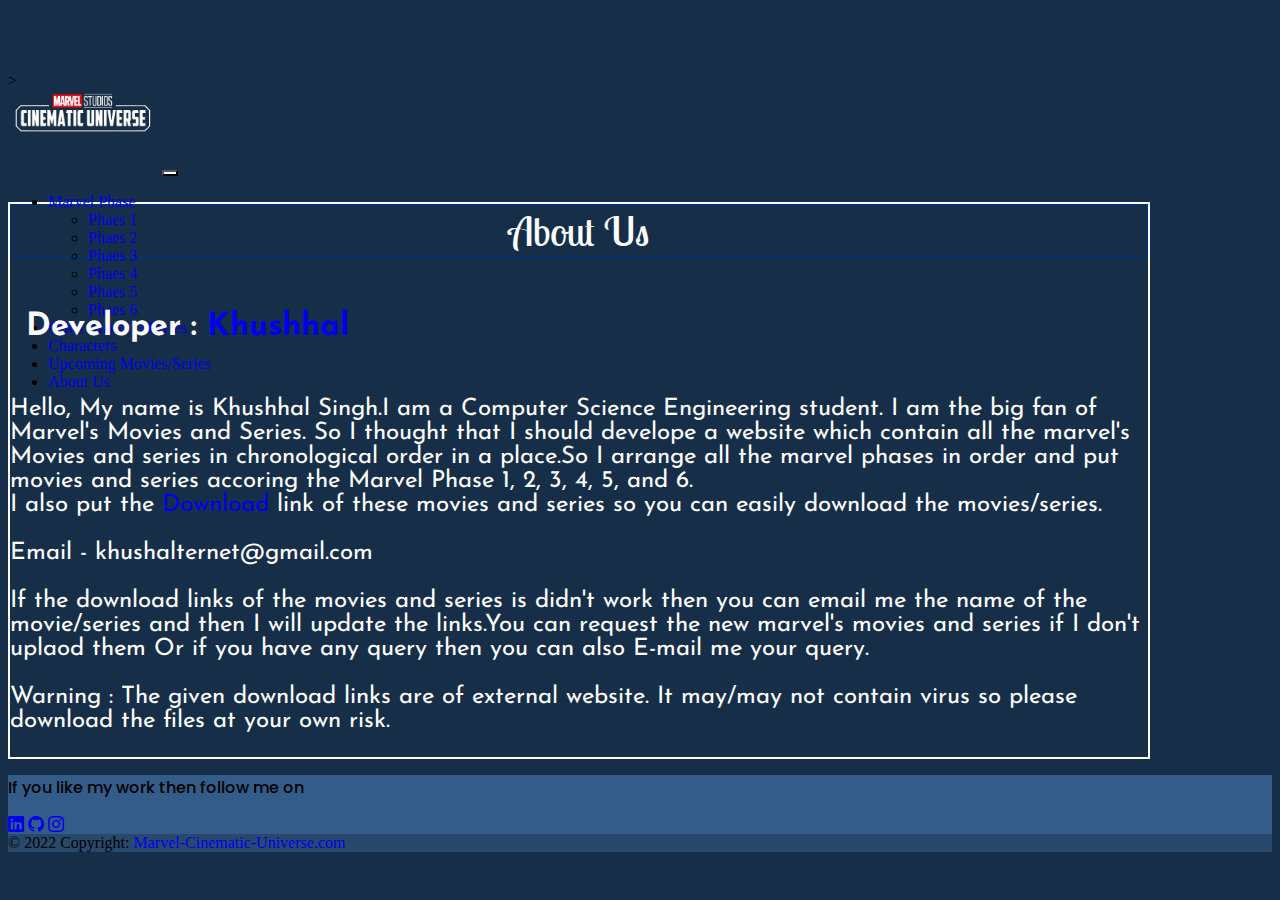
<file: About.html>
<!doctype html>
<html lang="en">

<head>
    <meta charset="utf-8">
    <meta name="viewport" content="width=device-width, initial-scale=1">
    <title>About Developer</title>
    <link rel="icon" type="image/x-icon" href="/images/favicon.ico">
    <link href="https://cdn.jsdelivr.net/npm/bootstrap@5.2.0/dist/css/bootstrap.min.css" rel="stylesheet"
        integrity="sha384-gH2yIJqKdNHPEq0n4Mqa/HGKIhSkIHeL5AyhkYV8i59U5AR6csBvApHHNl/vI1Bx" crossorigin="anonymous">
    <link rel="stylesheet" href="index.css">
    <link rel="stylesheet" href="https://cdn.jsdelivr.net/npm/bootstrap-icons@1.9.1/font/bootstrap-icons.css">

</head>

<body class="body">

    <nav class="navbar navbar-light navbar-expand-lg sticky-top ">
        <div class="container-fluid">
            <a class="navbar-brand" href="index.html">
                <img src="./images/mcu_logo.png" alt="Marvel_logo" width="150px">
            </a>
            <button class="navbar-toggler" type="button" data-bs-toggle="collapse"
                data-bs-target="#navbarSupportedContent" aria-controls="navbarSupportedContent" aria-expanded="false"
                aria-label="Toggle navigation">
                <span class="navbar-toggler-icon"></span>
            </button>
            <div class="collapse navbar-collapse" id="navbarSupportedContent">
                <ul class="navbar-nav mx-5 me-auto mb-2 mb-lg-0">
                    <li class="nav-item dropdown">
                        <a class="nav-link dropdown-toggle text-white me-3" href="index.html" role="button"
                            data-bs-toggle="dropdown" aria-expanded="false">
                            Marvel Phase
                        </a>
                        <ul class="dropdown-menu text-white hover">
                            <li><a class="dropdown-item" href="index.html">Phaes 1</a></li>
                            <li><a class="dropdown-item" href="index.html">Phaes 2</a></li>
                            <li><a class="dropdown-item" href="index.html">Phaes 3</a></li>
                            <li><a class="dropdown-item" href="index.html">Phaes 4</a></li>
                            <li><a class="dropdown-item" href="index.html">Phaes 5</a></li>
                            <li><a class="dropdown-item" href="index.html">Phaes 6</a></li>

                        </ul>
                    </li>
                    <li class="nav-item">
                        <a class="nav-link active text-white me-3 hover" aria-current="page"
                            href="OtherMovie.html">Other Marvel Movies</a>
                    </li>
                    <li class="nav-item">
                        <a class="nav-link active text-white me-3 hover" aria-current="page" href="Character.html">Characters</a>
                    </li>
                    <li class="nav-item">
                        <a class="nav-link active text-white hover" aria-current="page" href="Upcoming.html">Upcoming
                            Movies/Series</a>
                    </li>
                    <li class="nav-item">
                        <a class="nav-link active text-white hover" aria-current="page" href="#!">About Us</a>
                    </li>
                </ul>
                <!-- <form class="d-flex" role="search">
                    <input class="form-control me-2 hover" type="search" placeholder="Search Movies/Series"
                        aria-label="Search">
                    <button class="btn btn-outline-danger" type="submit">Search</button>
                </form> -->
            </div>
        </div>
    </nav>


    <!-- About Us -->
    >
    <div class="aboutCard card mb-5 mx-5" style="max-width: 90%;">
        <div class="card-header aboutHeader">About Us</div>
        <div class="aboutData card-body">
            <h5 class="card-title aboutTitle">Developer : <a href="https://github.com/khushhal7"
                    class="text-danger">Khushhal</a> </h5>
           <p class="card-text mx-3 my-3">Hello, My name is Khushhal Singh.I am a Computer Science Engineering student.
                I am the big fan of Marvel's Movies and Series.
                So I thought that I should develope a website which contain all the marvel's Movies and series in
                chronological order in a place.So I arrange all the marvel phases in order and put movies and series
                accoring the Marvel Phase 1, 2, 3, 4, 5, and 6. <br> I also put the <a href="index.html"> Download</a>
                link of these movies and series so you can easily download the movies/series.</p> 
           <p class="card-text mx-3 my-3">Email - khushalternet@gmail.com</p> 
          <p class="card-text mx-3 my-3">If the download links of the movies and series is didn't work then you can
                email me the name of the movie/series and then I will update the links.You can request the new marvel's movies and series if I don't uplaod them Or if you have any query then
                you can also E-mail me your query.</p> 

           <p class="card-text text-center my-3"><span class="badge text-bg-warning">Warning :</span> The given download links are of external website. It may/may not contain virus so please download the files at your own risk. </p>

        </div>
    </div>



    <!-- Footer -->
    <footer class="text-center text-white my-3" style="background-color: #335c88;">

        <div class="container pt-4">

            <section class="mb-4">
                <p class="follow">If you like my work then follow me on </p>
                <a class="btn btn-link btn-floating btn-lg text-white m-1"
                    href="https://www.linkedin.com/in/khushhal1/" role="button"
                    data-mdb-ripple-color="dark"><i class="bi bi-linkedin"></i></a>

                <a class="btn btn-link btn-floating btn-lg text-white m-1" href="https://github.com/khushhal7"
                    role="button" data-mdb-ripple-color="dark"><i class="bi bi-github"></i></a>
                <a class="btn btn-link btn-floating btn-lg text-white m-1"
                    href="#" role="button" data-mdb-ripple-color="dark"><i
                        class="bi bi-instagram"></i></a>
            </section>
        </div>



        <div class="text-center text-white p-3" style="background-color: rgba(0, 0, 0, 0.2);">
            © 2022 Copyright:
            <a class="text-white" href="https://github.com/khushhal7">Marvel-Cinematic-Universe.com</a>
        </div>

    </footer>

    <script src="https://cdn.jsdelivr.net/npm/bootstrap@5.2.0/dist/js/bootstrap.bundle.min.js"
        integrity="sha384-A3rJD856KowSb7dwlZdYEkO39Gagi7vIsF0jrRAoQmDKKtQBHUuLZ9AsSv4jD4Xa"
        crossorigin="anonymous"></script>

</body>

</html>
</file>
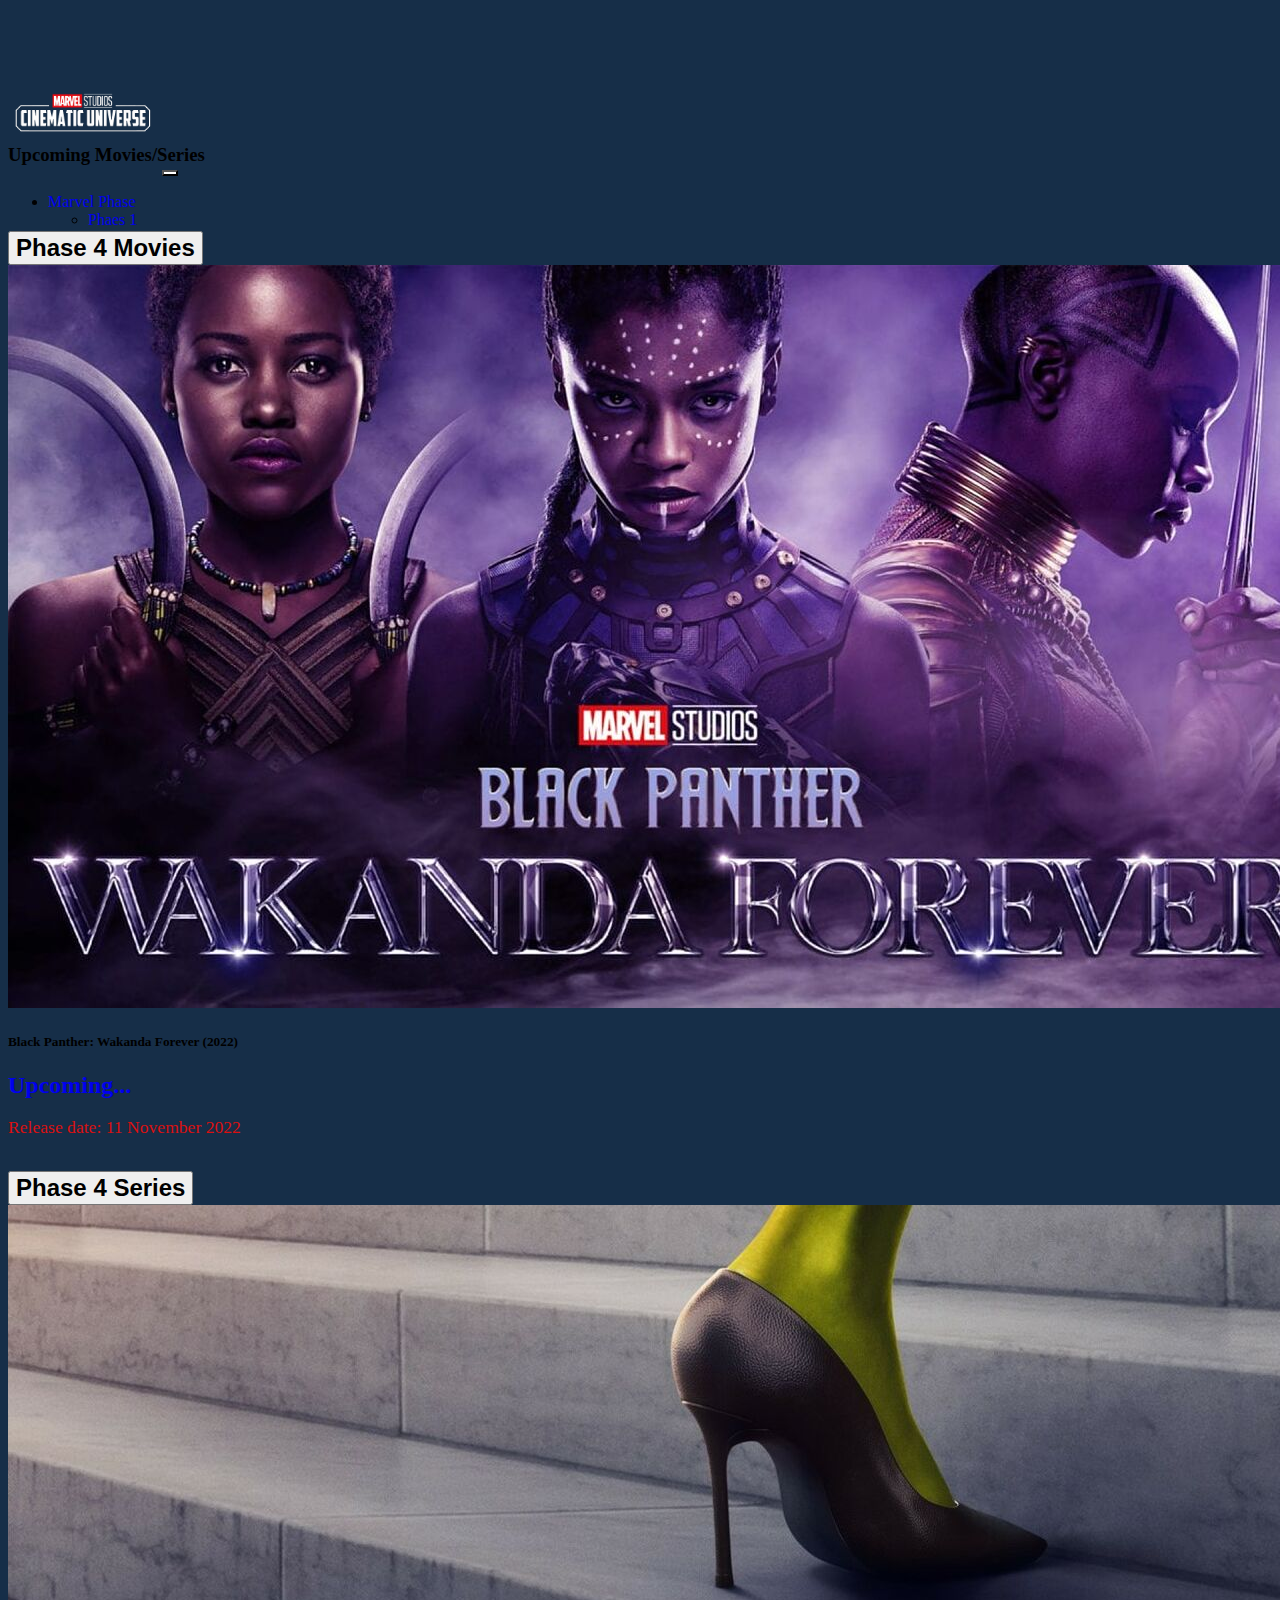
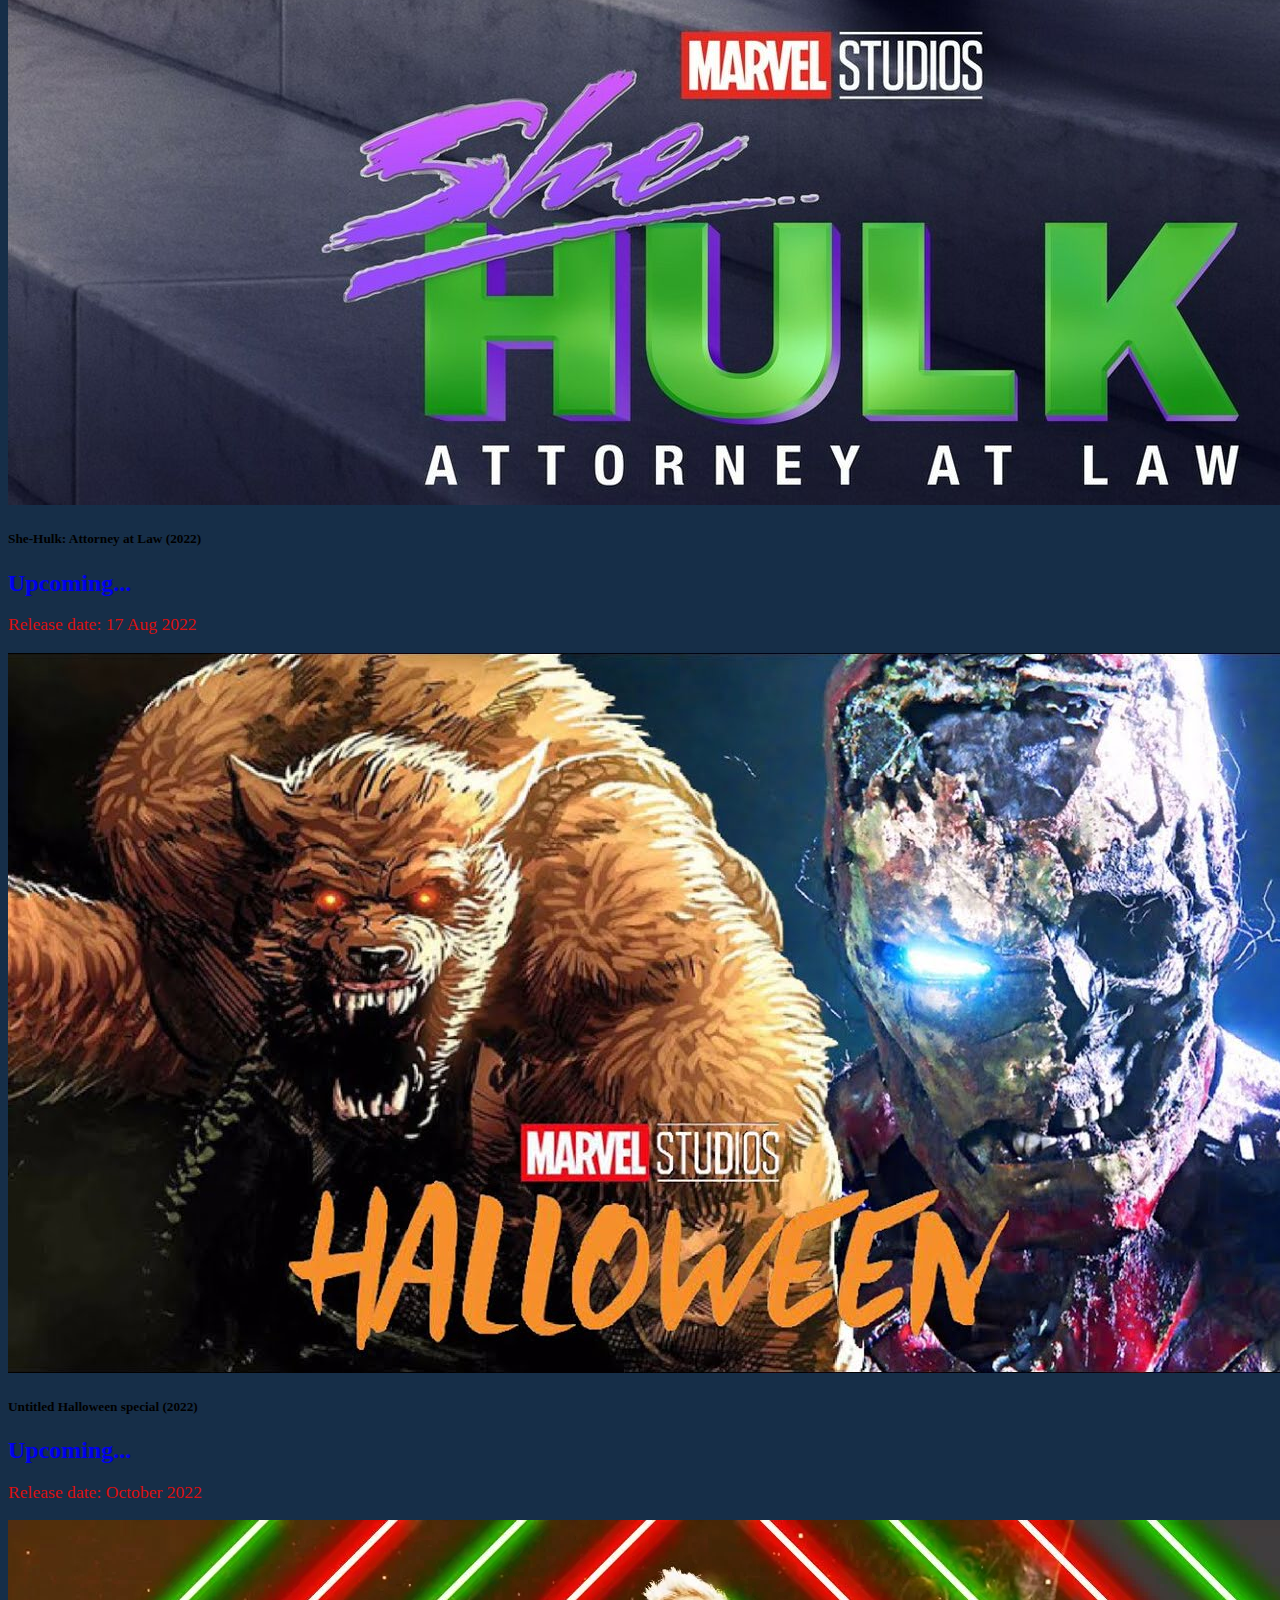
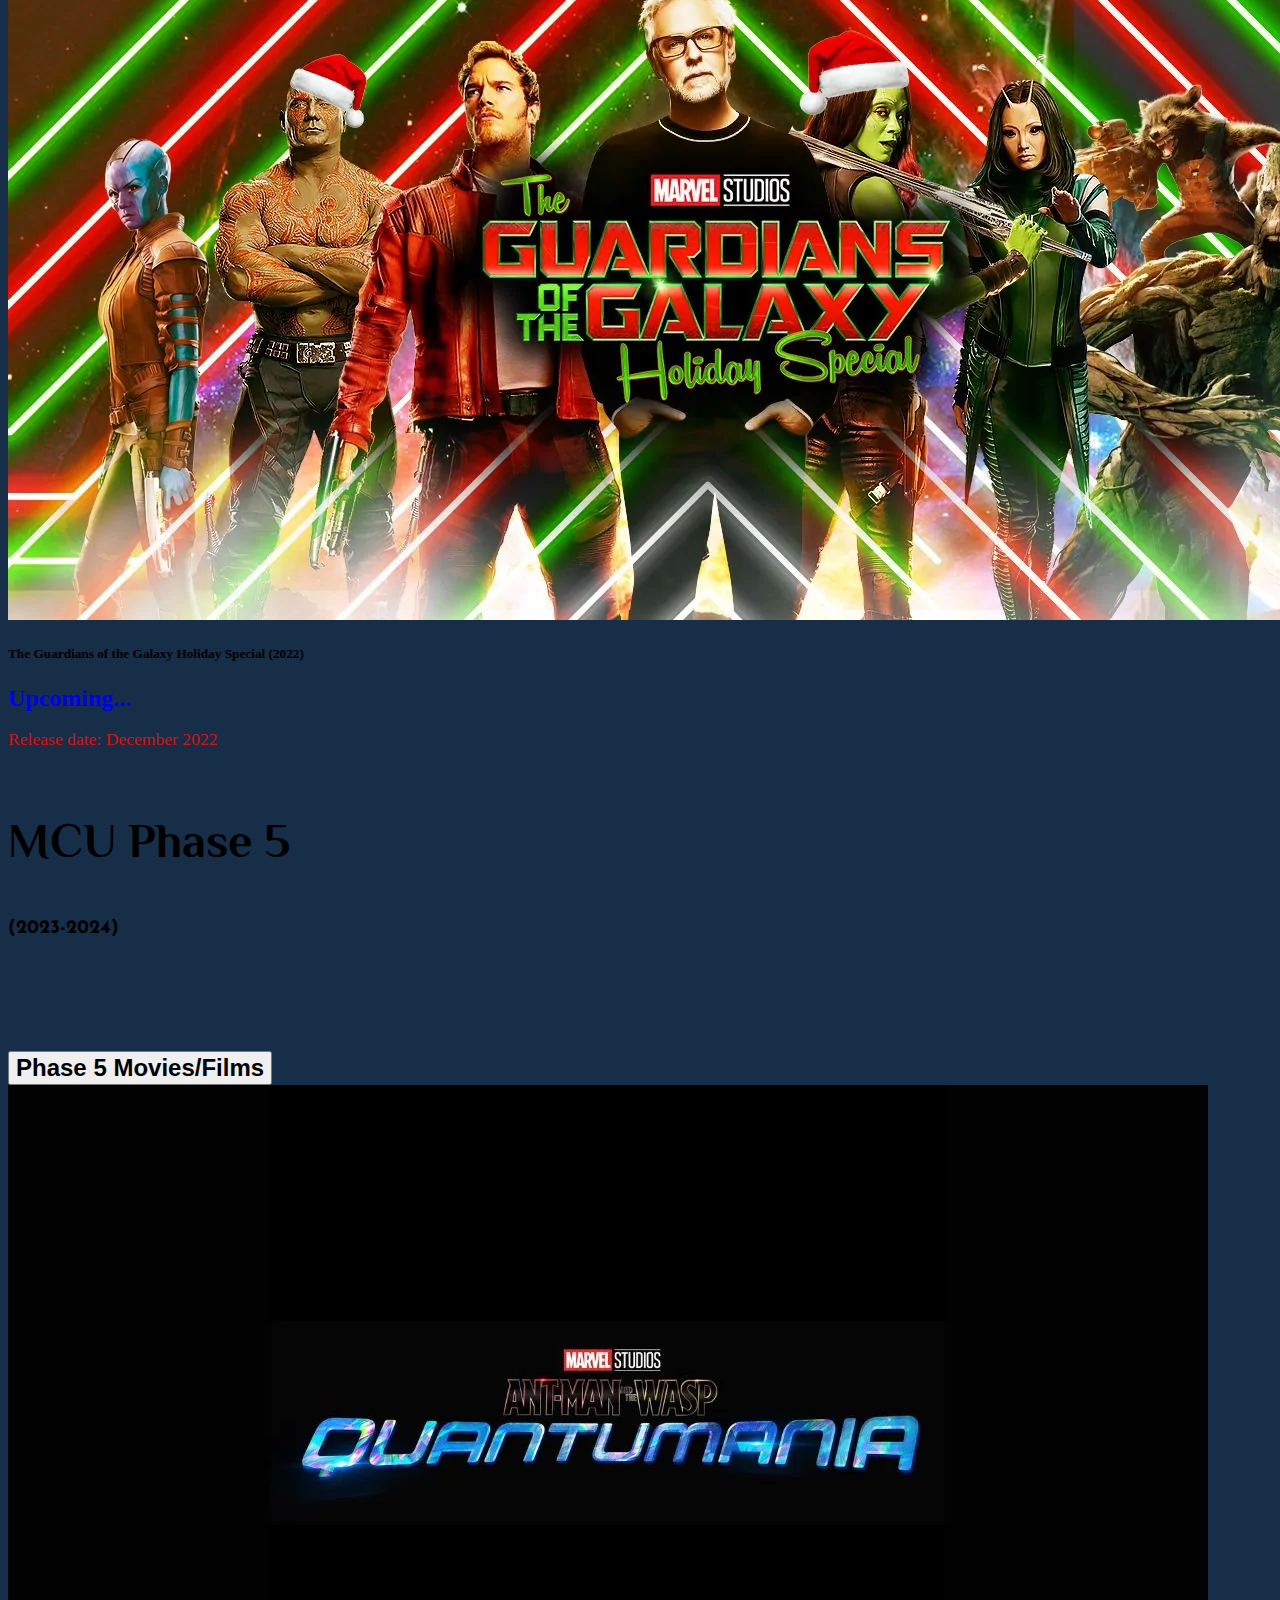
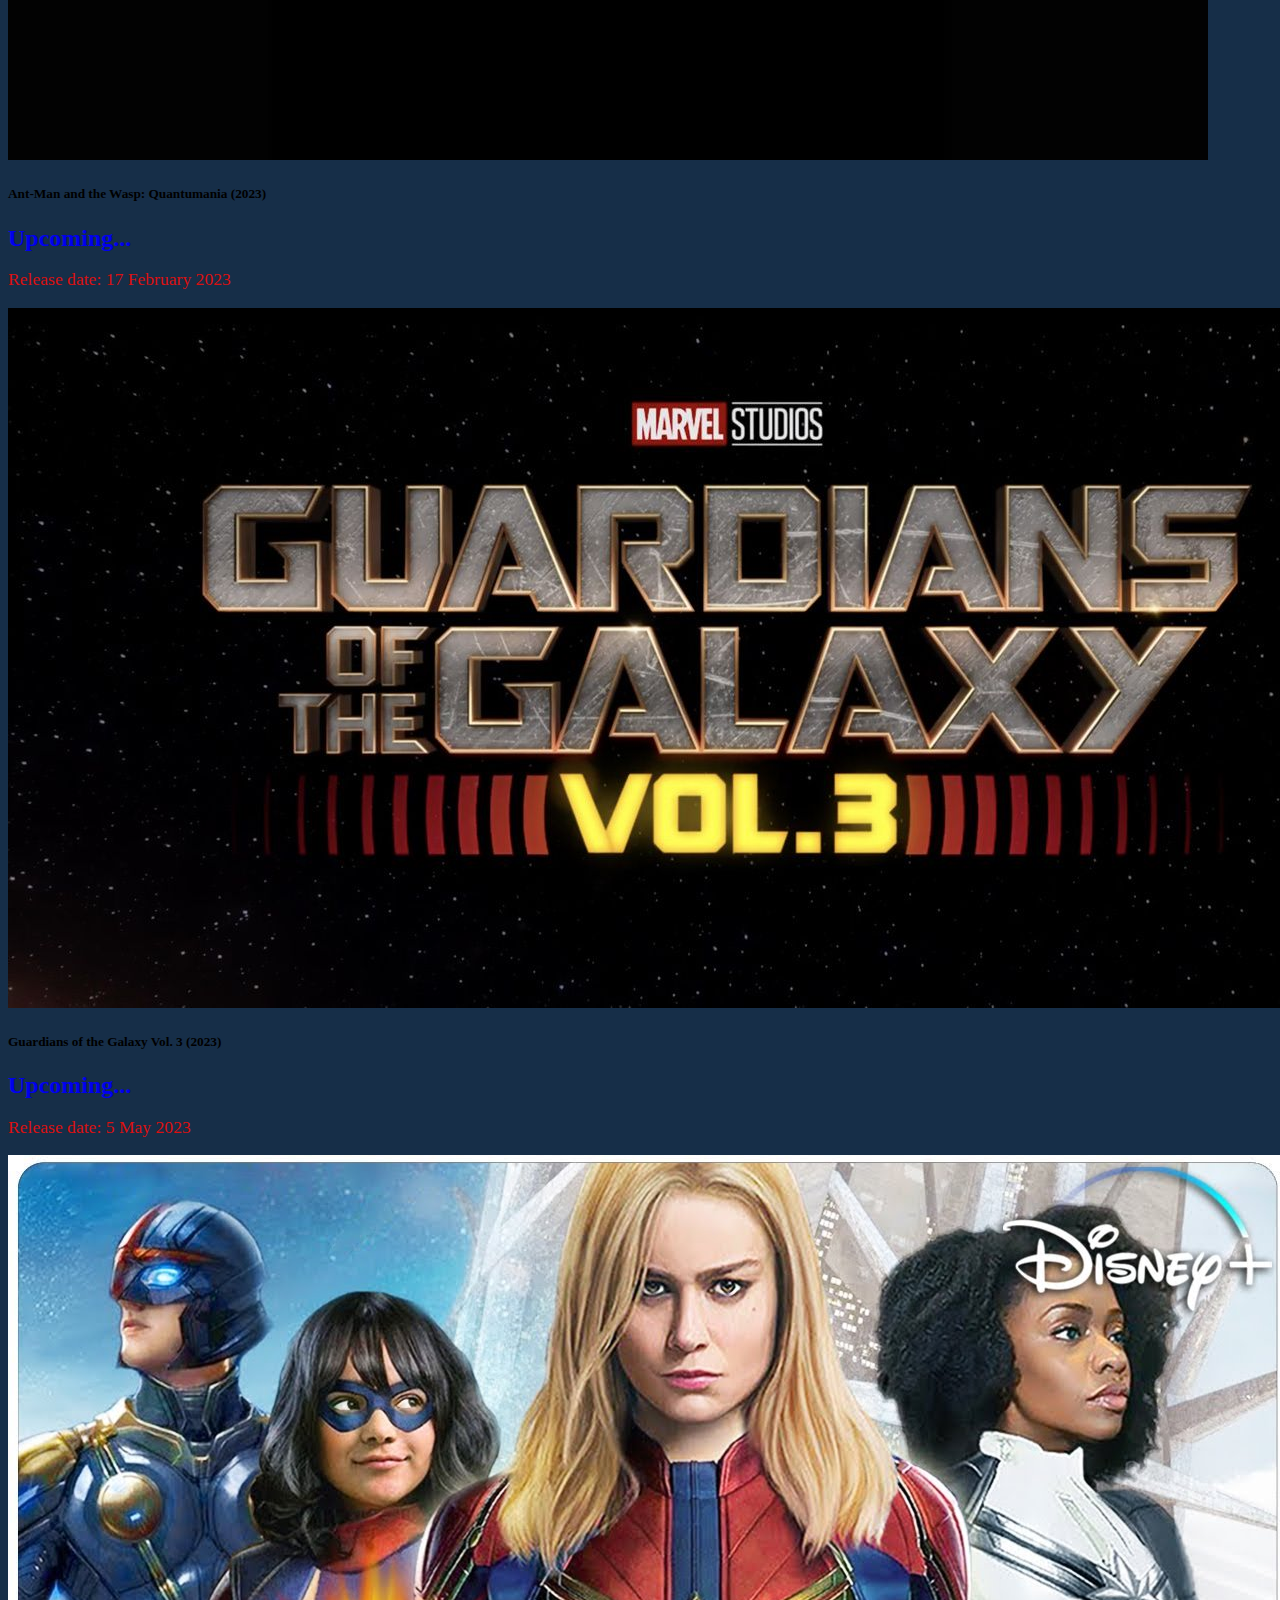
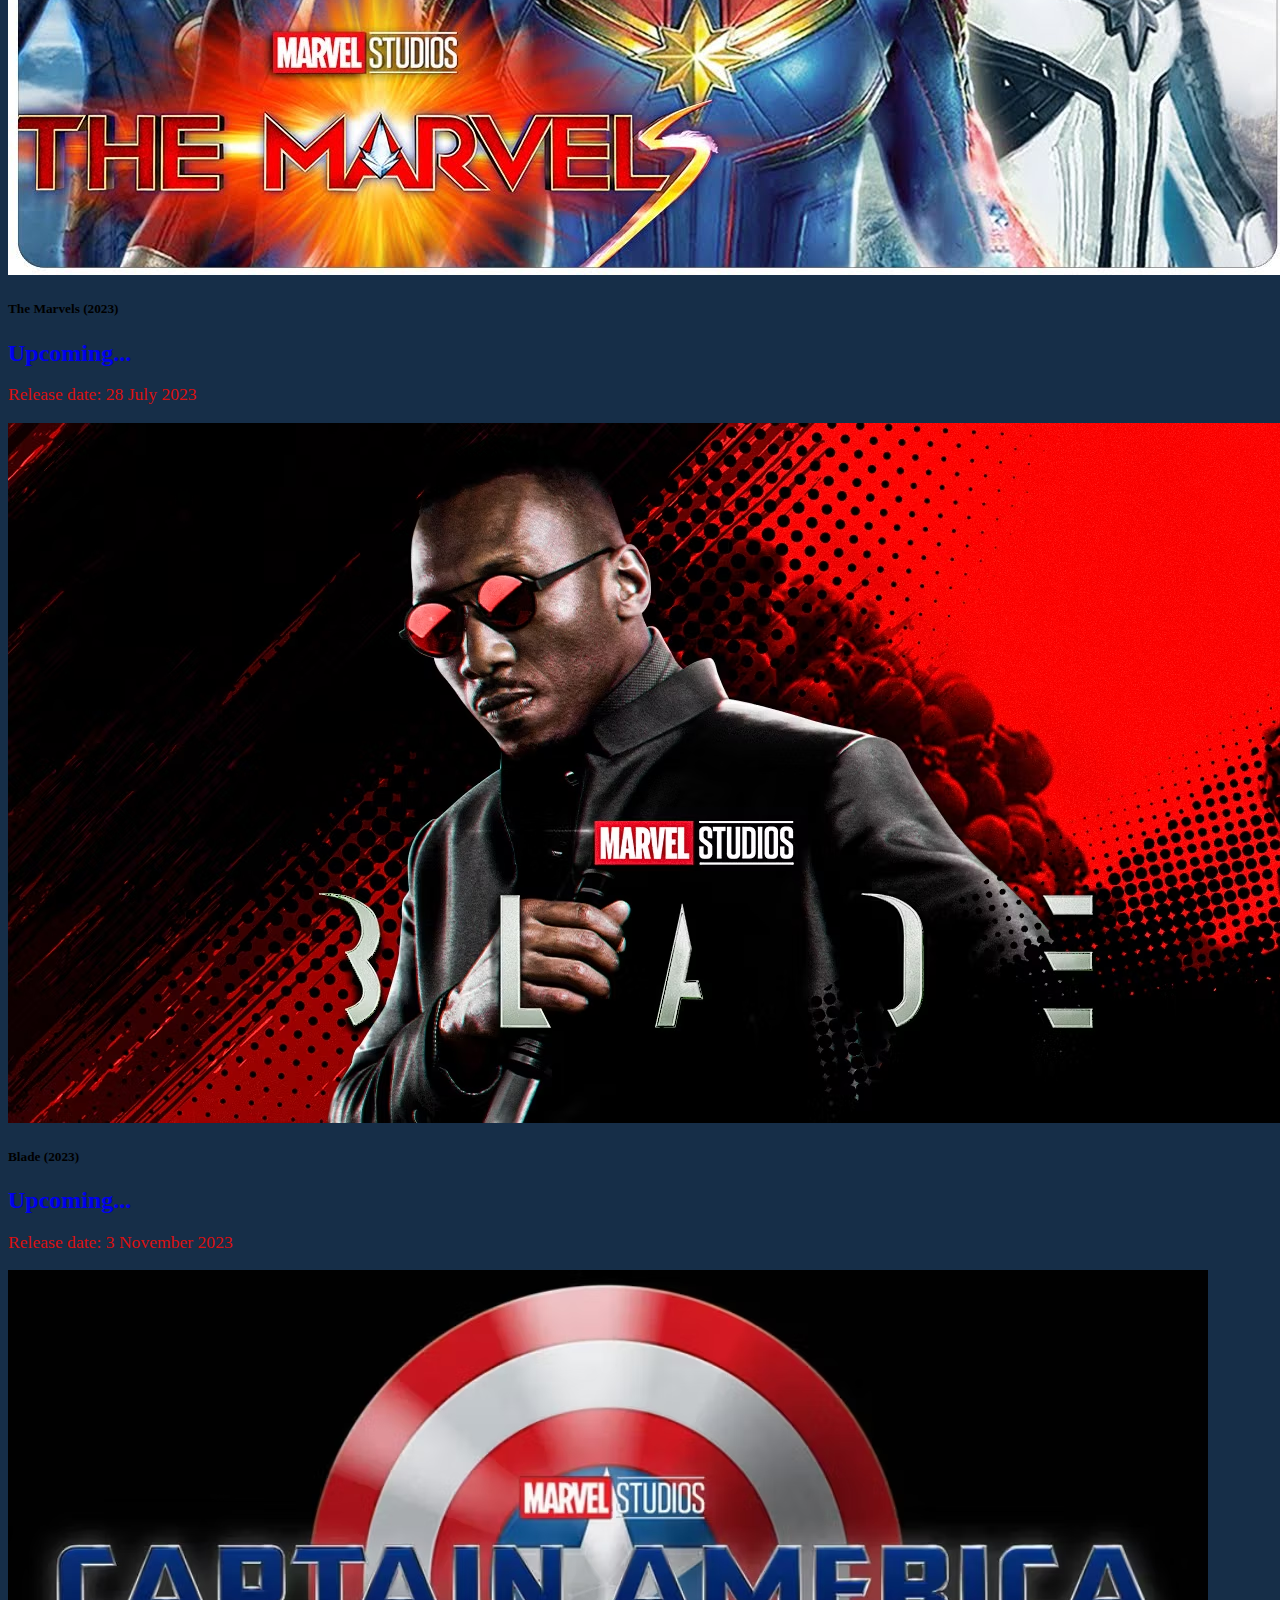
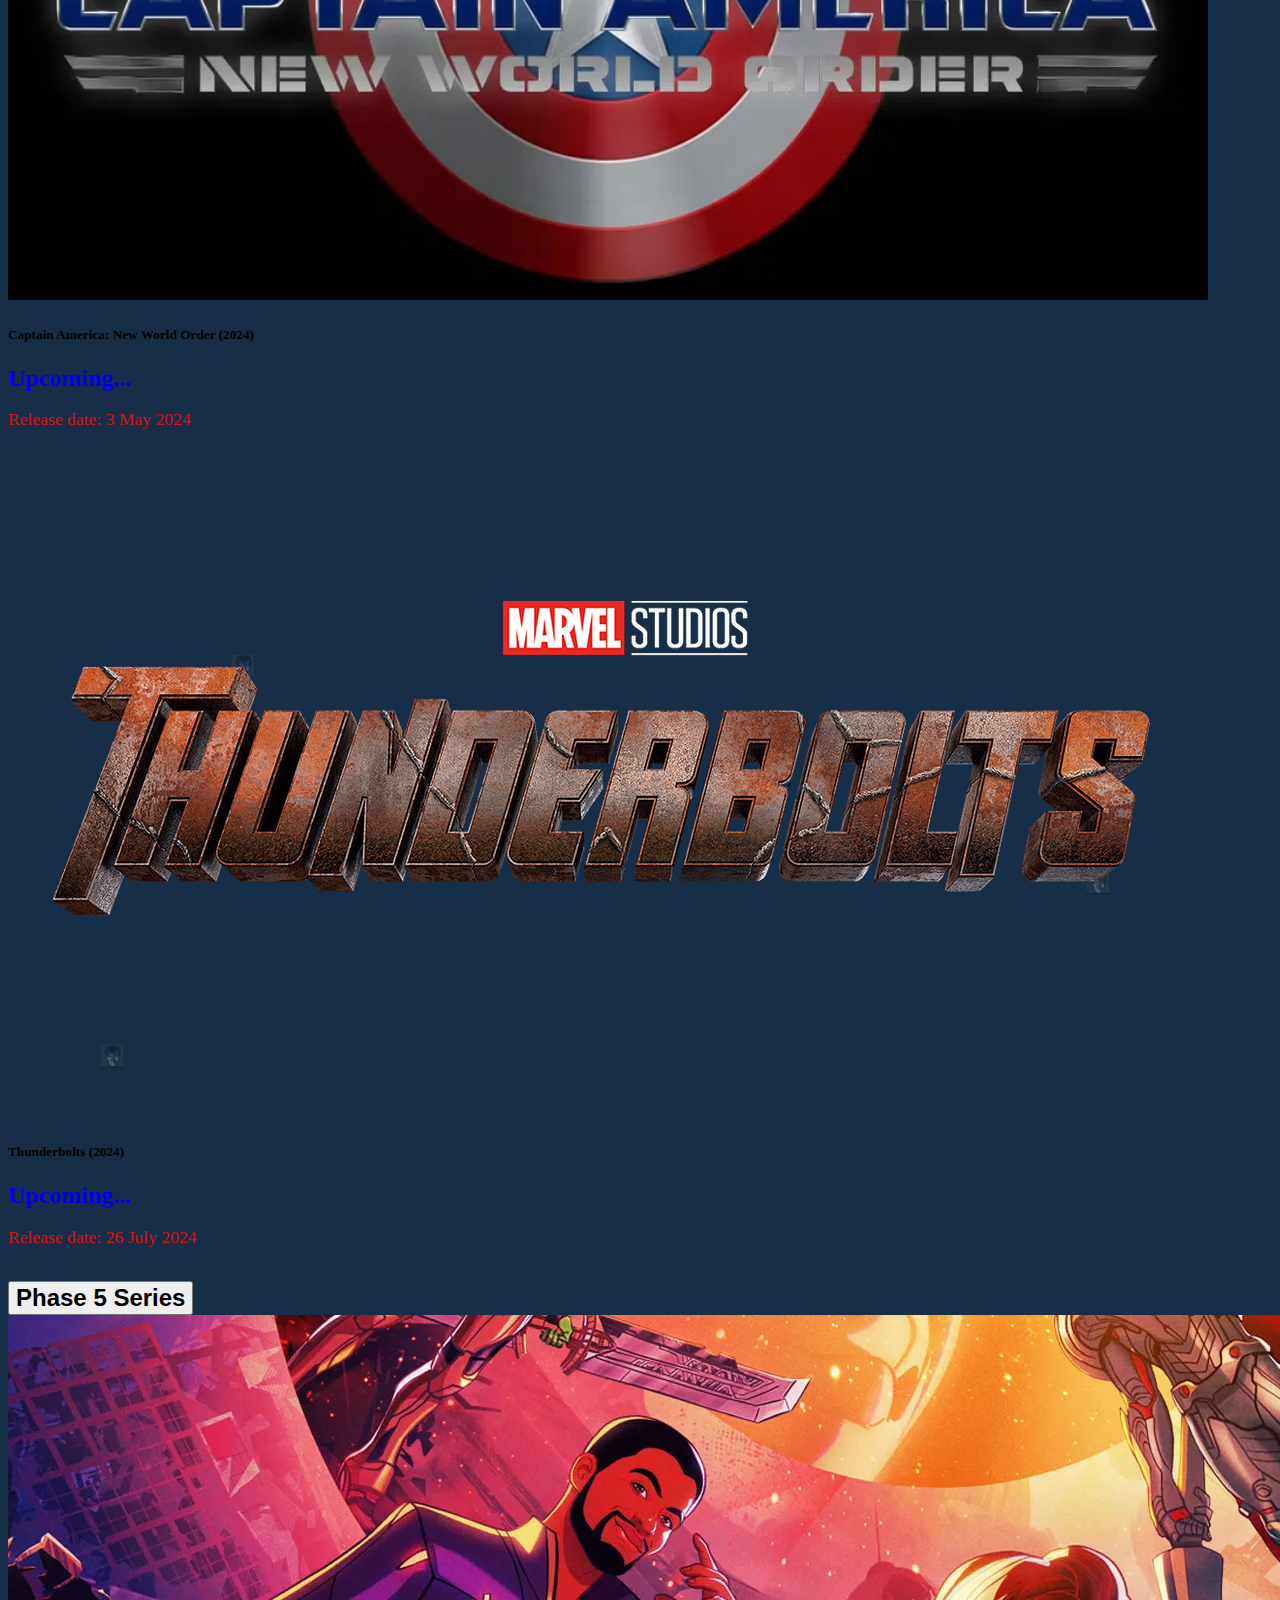
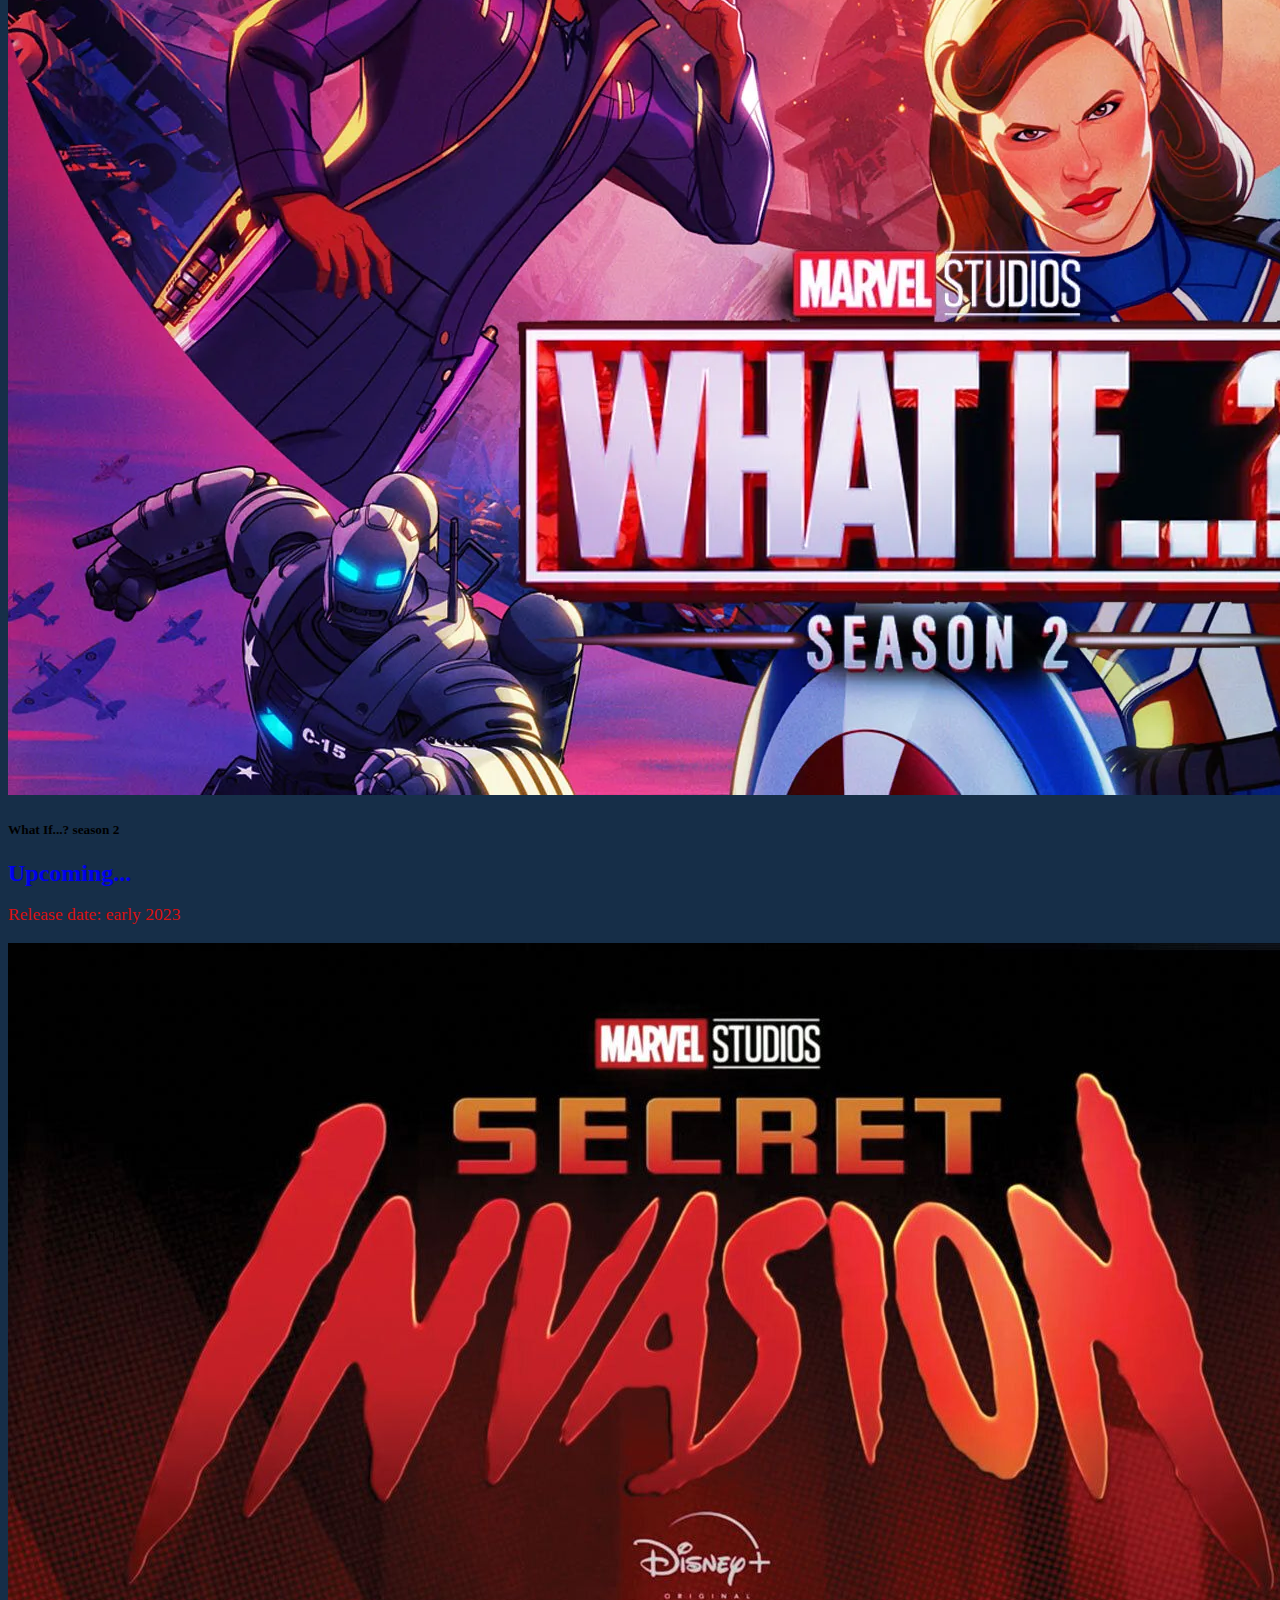
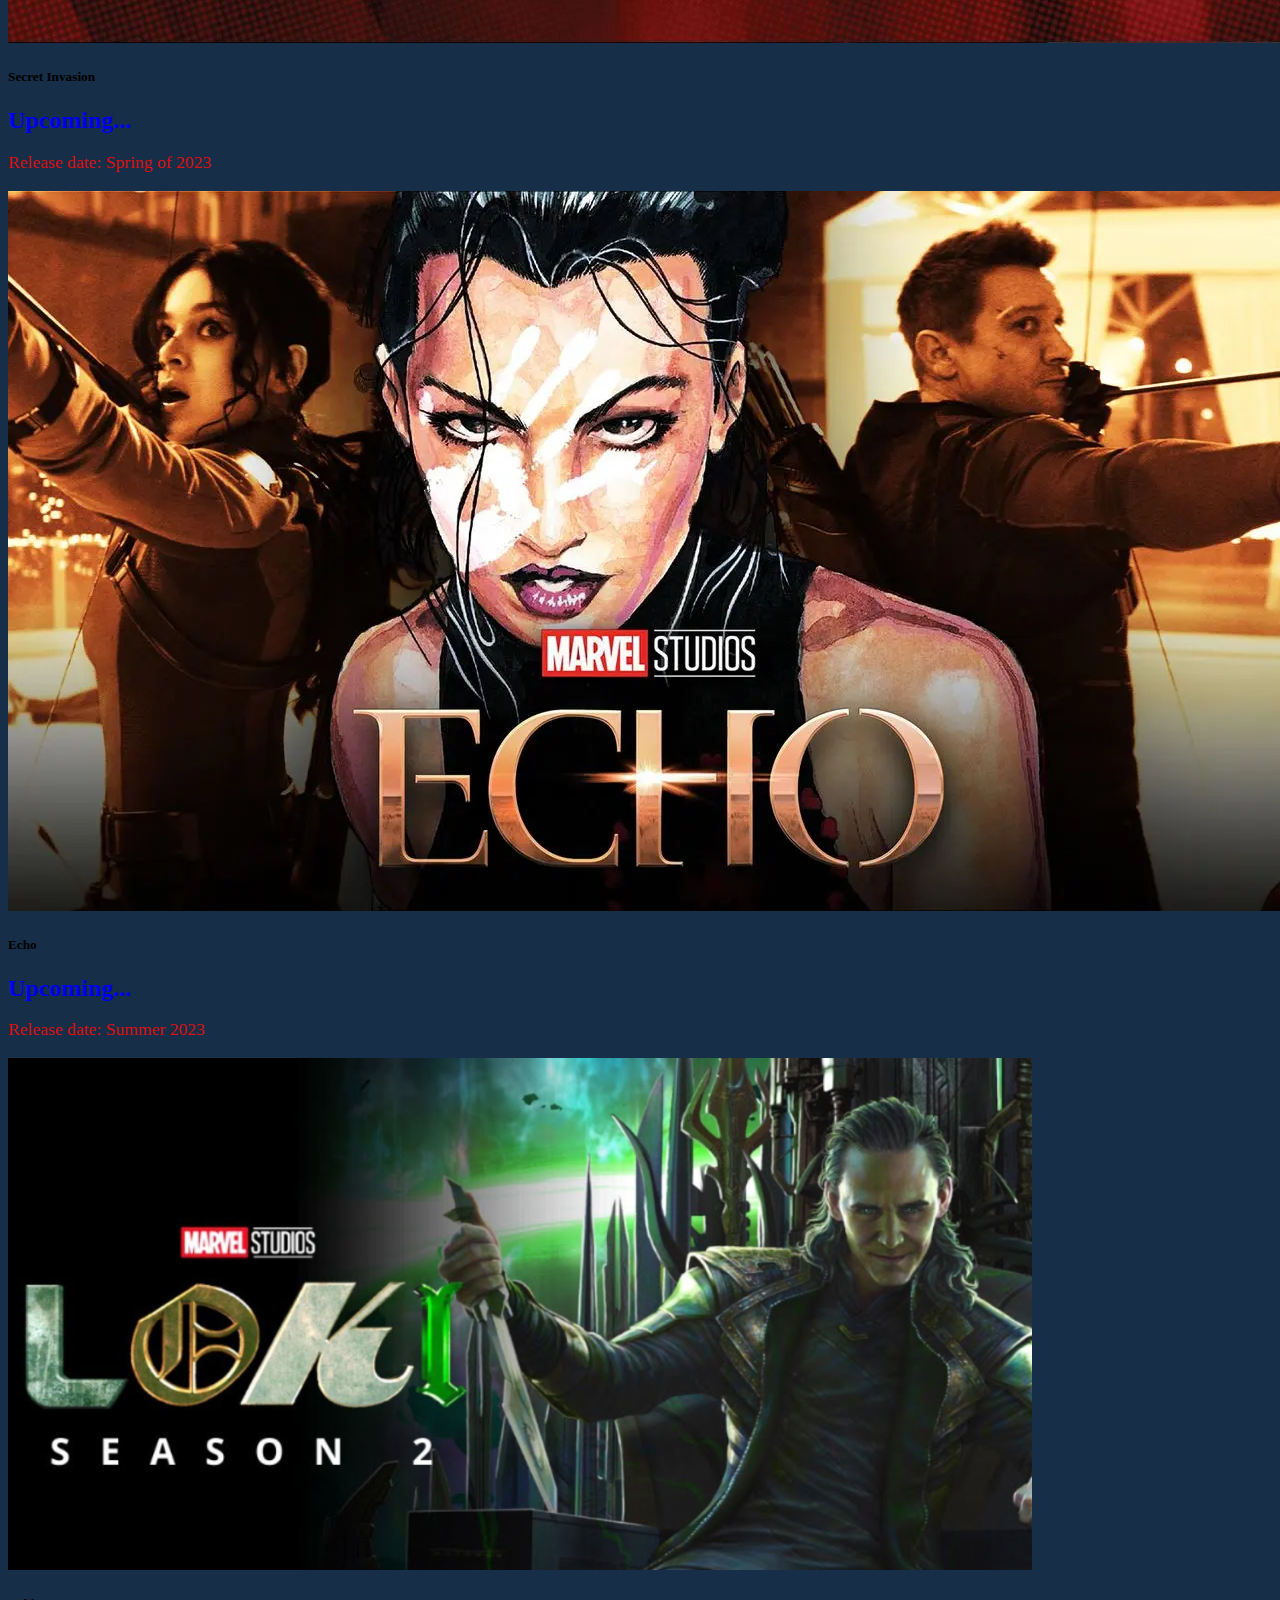
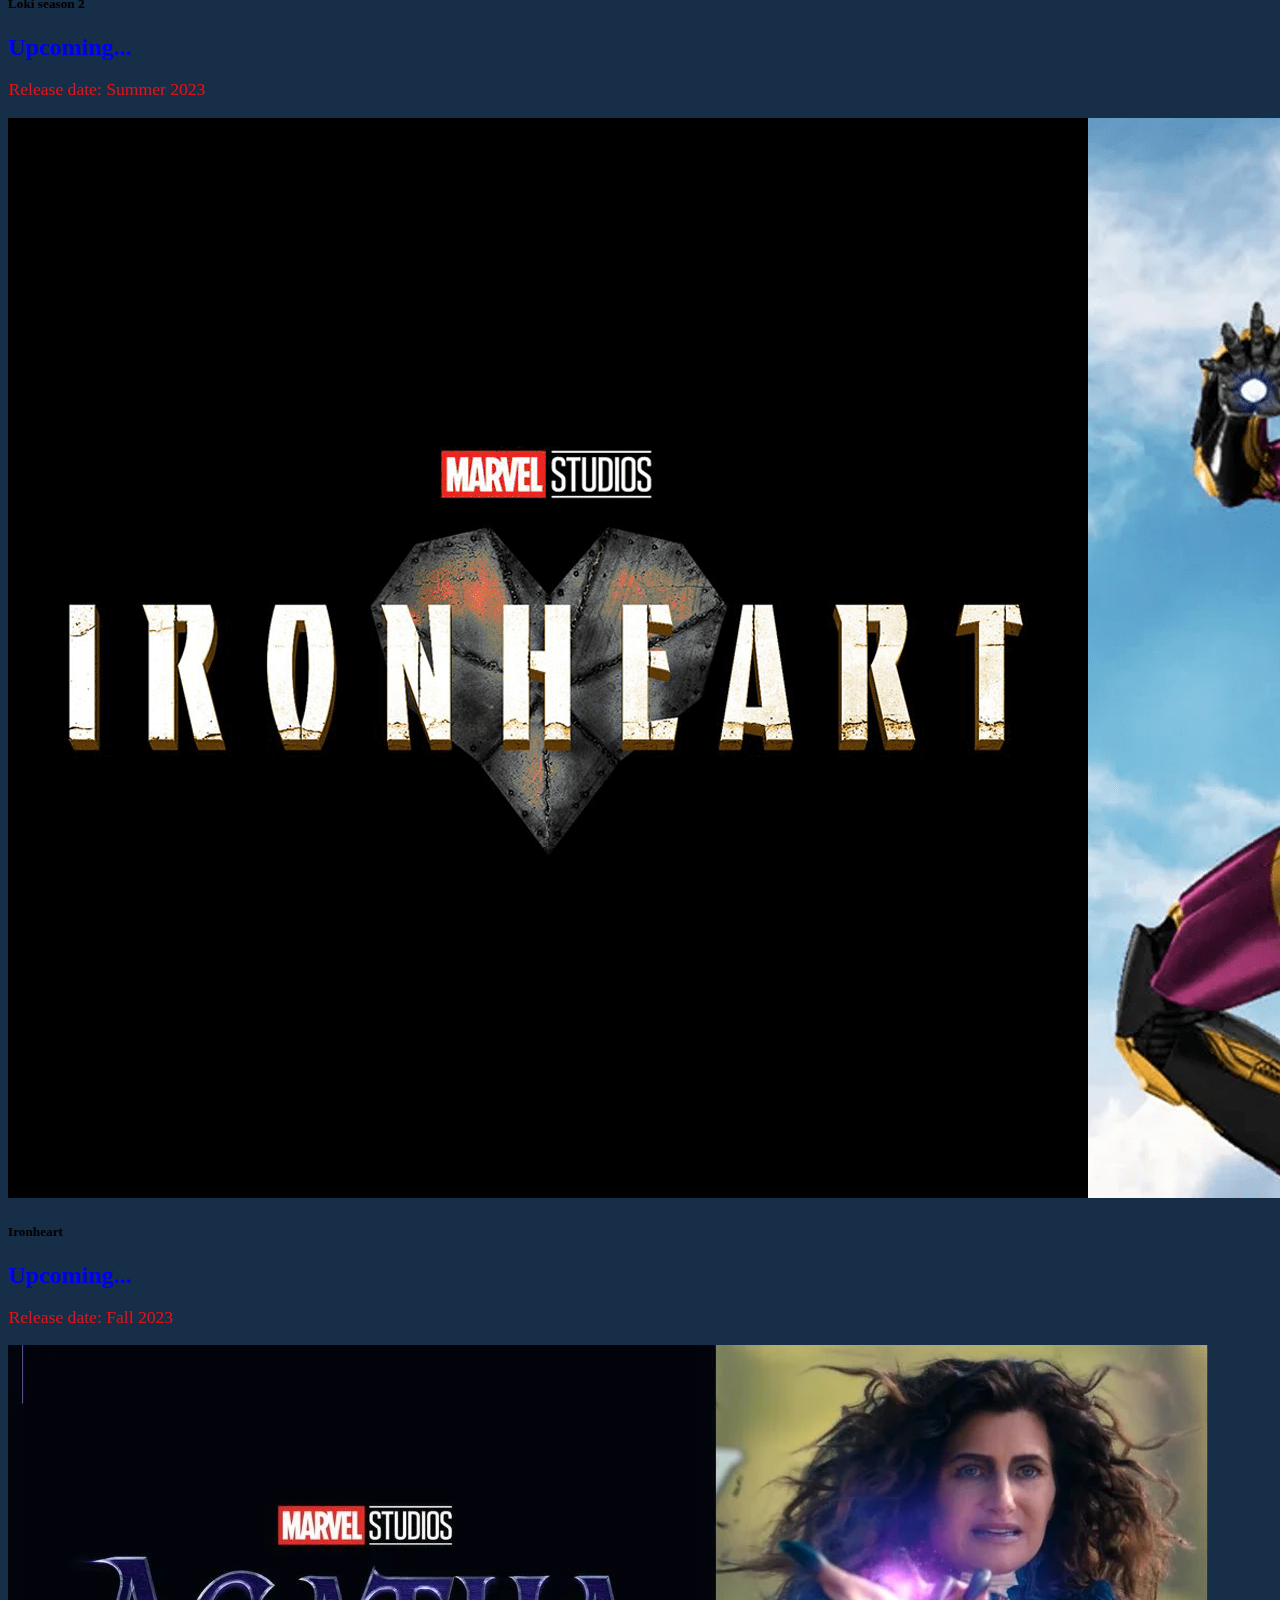
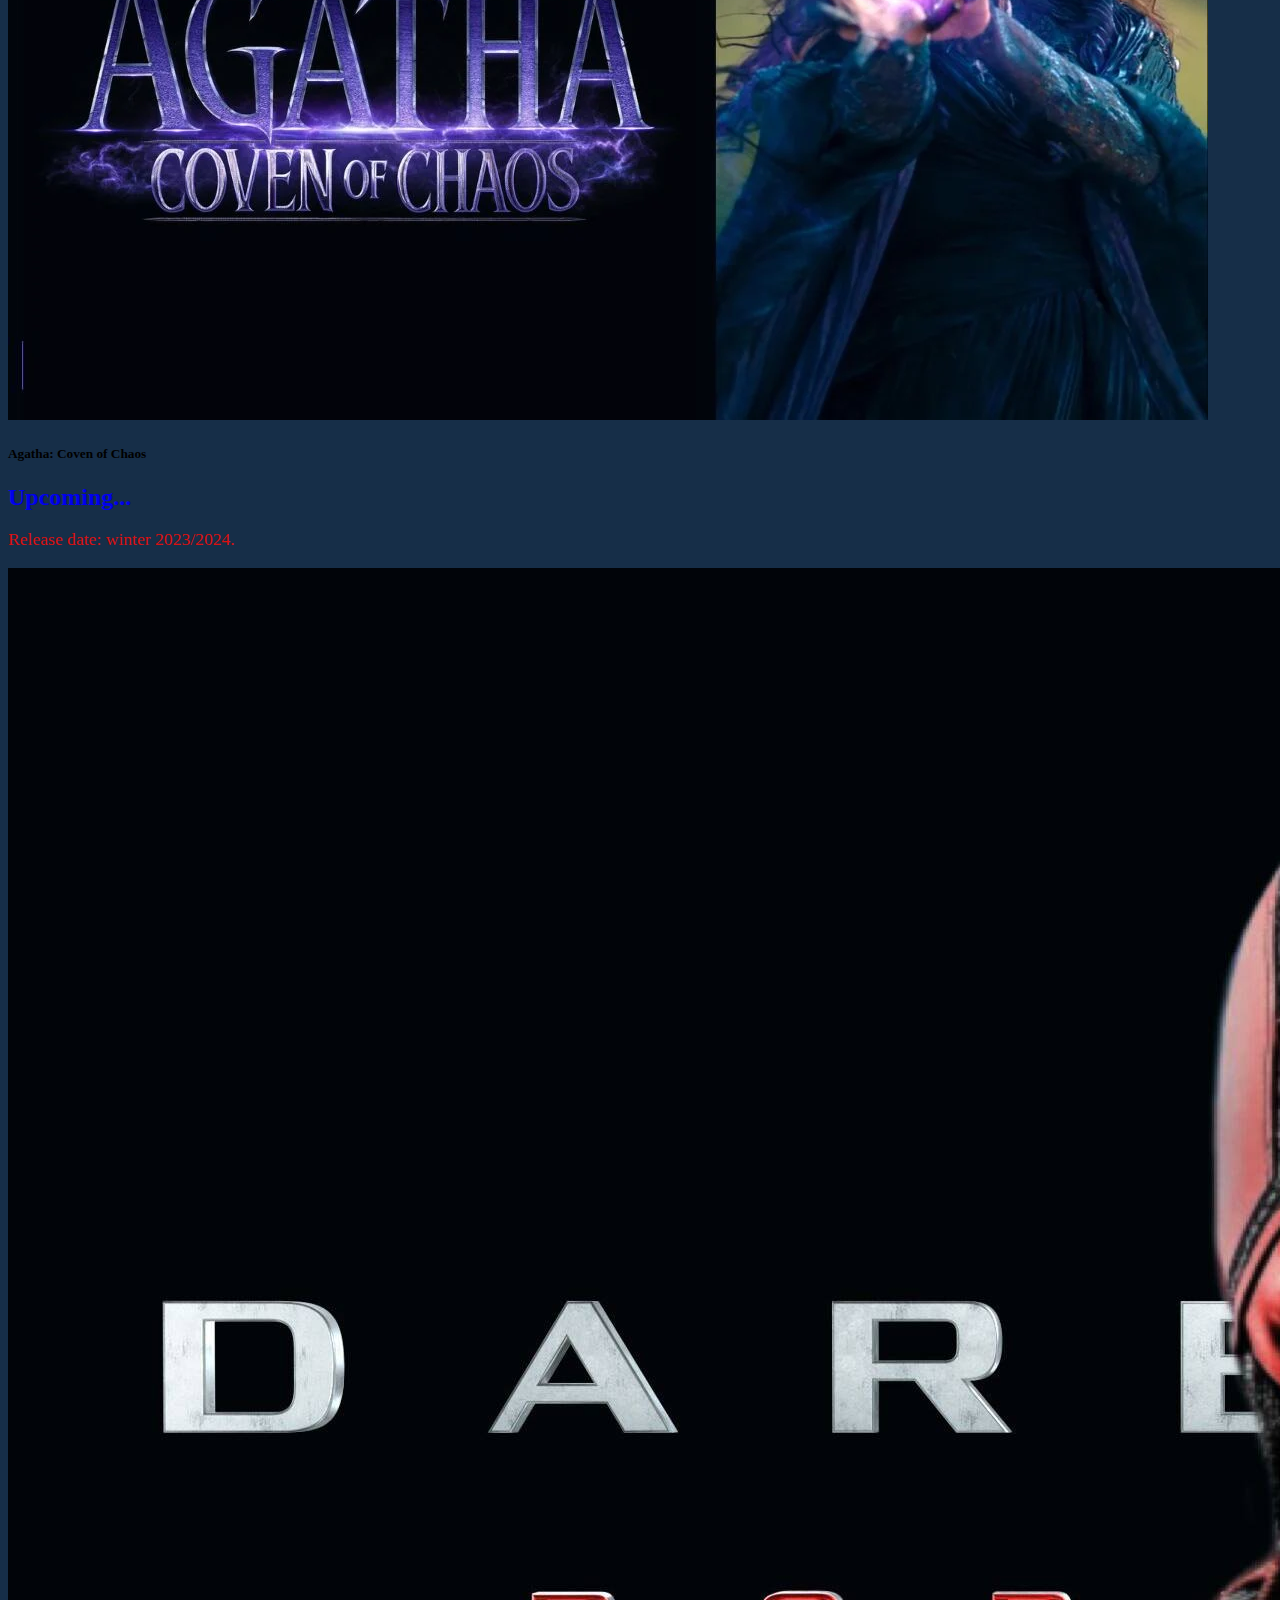
<file: Upcoming.html>
<!doctype html>
<html lang="en">

<head>
    <meta charset="utf-8">
    <meta name="viewport" content="width=device-width, initial-scale=1">
    <title>Marvel Upcoming Movies & Series</title>
    <link rel="icon" type="image/x-icon" href="./images/favicon.ico">
    <link href="https://cdn.jsdelivr.net/npm/bootstrap@5.2.0/dist/css/bootstrap.min.css" rel="stylesheet"
        integrity="sha384-gH2yIJqKdNHPEq0n4Mqa/HGKIhSkIHeL5AyhkYV8i59U5AR6csBvApHHNl/vI1Bx" crossorigin="anonymous">
    <link rel="stylesheet" href="index.css">
    <link rel="stylesheet" href="https://cdn.jsdelivr.net/npm/bootstrap-icons@1.9.1/font/bootstrap-icons.css">

</head>

<body class="body">

    <nav class="navbar navbar-light navbar-expand-lg sticky-top ">
        <div class="container-fluid">
            <a class="navbar-brand" href="#latestMovies">
                <img src="./images/mcu_logo.png" alt="Marvel_logo" width="150px">
            </a>
            <button class="navbar-toggler" type="button" data-bs-toggle="collapse"
                data-bs-target="#navbarSupportedContent" aria-controls="navbarSupportedContent" aria-expanded="false"
                aria-label="Toggle navigation">
                <span class="navbar-toggler-icon"></span>
            </button>
            <div class="collapse navbar-collapse" id="navbarSupportedContent">
                <ul class="navbar-nav mx-5 me-auto mb-2 mb-lg-0">
                    <li class="nav-item dropdown">
                        <a class="nav-link dropdown-toggle text-white me-3" href="index.html" role="button"
                            data-bs-toggle="dropdown" aria-expanded="false">
                            Marvel Phase
                        </a>
                        <ul class="dropdown-menu text-white hover">
                            <li><a class="dropdown-item" href="index.html">Phaes 1</a></li>
                            <li><a class="dropdown-item" href="index.html">Phaes 2</a></li>
                            <li><a class="dropdown-item" href="index.html">Phaes 3</a></li>
                            <li><a class="dropdown-item" href="index.html">Phaes 4</a></li>
                            <li><a class="dropdown-item" href="index.html">Phaes 5</a></li>
                            <li><a class="dropdown-item" href="index.html">Phaes 6</a></li>

                        </ul>
                    </li>
                    <li class="nav-item">
                        <a class="nav-link active text-white me-3 hover" aria-current="page"
                            href="OtherMovie.html">Other Marvel Movies</a>
                    </li>
                    <li class="nav-item">
                        <a class="nav-link active text-white me-3 hover" aria-current="page" href="Character.html">Characters</a>
                    </li>
                    <li class="nav-item">
                        <a class="nav-link active text-white hover" aria-current="page" href="#!">Upcoming
                            Movies/Series</a>
                    </li>
                    <li class="nav-item">
                        <a class="nav-link active text-white hover" aria-current="page" href="About.html">About Us</a>
                    </li>
                </ul>
                <form class="d-flex" role="search">
                    <input class="form-control me-2 hover" type="search" placeholder="Search Movies/Series"
                        aria-label="Search">
                    <button class="btn btn-outline-danger" type="submit">Search</button>
                </form>
            </div>
        </div>
    </nav>
    <!-- Latest Movies or Series -->
    <h3 class="latestMovies text-white text-center" id="latestMovies">Upcoming Movies/Series</h3>
    
    <div class="d-grid gap-2 col-6 mx-auto">
        <button class="btn btn-danger  disabled" type="button">Phase 4 Movies</button>

    </div>
    <div class="row row-cols-1 row-cols-md-3 g-4 mx-5 my-1">
    <div class="col">
        <div class="card h-100 border border-danger shadow-0 mb-3">
            <img src="./images/Phase 4/Movies/black_phanter.jpg" class="card-img-top" alt="...">
            <div class="card-body">
                <h5 class="card-title">Black Panther: Wakanda Forever (2022) </h5>
                <a href="#!" target="_blank" class="btn btn-danger disabled">Upcoming...</a>
                <p class="my-1 releaseDate">Release date: 11 November 2022 </p>
            </div>

        </div>


    </div>
</div>
    <!-- Series phase 4 -->
    <div class="d-grid gap-2 col-6 mx-auto">
        <button class="btn btn-danger  disabled" type="button">Phase 4 Series</button>

    </div>
    <div class="row row-cols-1 row-cols-md-3 g-4 mx-5 my-2">
        
        <div class="col">
            <div class="card h-100 border border-danger shadow-0 mb-3">
                <img src="./images/Phase 4/Series/She Hulk.jpg" class="card-img-top" alt="...">
                <div class="card-body">
                    <h5 class="card-title">She-Hulk: Attorney at Law (2022)</h5>
                    <a href="#!" target="_blank" class="btn btn-danger disabled">Upcoming...</a>
                    <p class="my-1 releaseDate">Release date: 17 Aug 2022</p>
                </div>

            </div>


        </div>
        <div class="col">
            <div class="card h-100 border border-danger shadow-0 mb-3">
                <img src="./images/Phase 4/Series/Halloween.jpg" class="card-img-top" alt="...">
                <div class="card-body">
                    <h5 class="card-title">Untitled Halloween special (2022)</h5>
                    <a href="#!" target="_blank" class="btn btn-danger disabled">Upcoming...</a>
                    <p class="my-1 releaseDate">Release date: October 2022</p>
                </div>

            </div>


        </div>
        <div class="col">
            <div class="card h-100 border border-danger shadow-0 mb-3">
                <img src="./images/Phase 4/Series/Gaurdians of the galaxy holiday spacial.webp" class="card-img-top"
                    alt="...">
                <div class="card-body">
                    <h5 class="card-title">The Guardians of the Galaxy Holiday Special (2022)</h5>
                    <a href="#!" target="_blank" class="btn btn-danger disabled">Upcoming...</a>
                    <p class="my-1 releaseDate">Release date: December 2022</p>
                </div>

            </div>


        </div>
    </div>




    <!-- Phase 5 -->


    <div class="phaseTitle text-center">
        <h3 class="latestMovies text-white text-center mcuHero" id="latestMovies"><span class="text-danger">MCU
                Phase</span>
            5<p class="card-text mx-5 my-3 text-white warning"><span class="badge text-bg-light">(2023-2024)</span></p>
        </h3>
    </div>
    <!-- Movies Phase 5 -->
    <div class="d-grid gap-2 col-6 mx-auto">
        <button class="btn btn-danger  disabled" type="button">Phase 5 Movies/Films</button>

    </div>
    <div class="row row-cols-1 row-cols-md-3 g-4 mx-5 my-1">
        <div class="col">
            <div class="card h-100 border border-danger shadow-0 mb-3 my-1">
                <img src="./images/Phase 5/Movies/quantumania.webp" class="card-img-top" alt="...">
                <div class="card-body">
                    <h5 class="card-title">Ant-Man and the Wasp: Quantumania (2023)</h5>
                    <a href="#!" target="_blank" class="btn btn-danger disabled">Upcoming...</a>
                    <p class="my-1 releaseDate">Release date: 17 February 2023</p>

                </div>

            </div>
        </div>
        <div class="col">
            <div class="card h-100 border border-danger shadow-0 mb-3">
                <img src="./images/Phase 5/Movies/Guardians of the galaxy vol 3.jpg" class="card-img-top" alt="...">
                <div class="card-body">
                    <h5 class="card-title">Guardians of the Galaxy Vol. 3 (2023)</h5>
                    <a href="#!" target="_blank" class="btn btn-danger disabled">Upcoming...</a>
                    <p class="my-1 releaseDate">Release date: 5 May 2023</p>
                </div>

            </div>
        </div>
        <div class="col">
            <div class="card h-100 border border-danger shadow-0 mb-3">
                <img src="./images/Phase 5/Movies/The marvels.jpg" class="card-img-top" alt="...">
                <div class="card-body">
                    <h5 class="card-title">The Marvels (2023)</h5>
                    <a href="#!" target="_blank" class="btn btn-danger disabled">Upcoming...</a>
                    <p class="my-1 releaseDate">Release date: 28 July 2023</p>
                </div>

            </div>
        </div>
        <div class="col">
            <div class="card h-100 border border-danger shadow-0 mb-3">
                <img src="./images/Phase 5/Movies/blade.avif" class="card-img-top" alt="...">
                <div class="card-body">
                    <h5 class="card-title">Blade (2023)</h5>
                    <a href="#!" target="_blank" class="btn btn-danger disabled">Upcoming...</a>
                    <p class="my-1 releaseDate">Release date: 3 November 2023</p>
                </div>

            </div>
        </div>
        <div class="col">
            <div class="card h-100 border border-danger shadow-0 mb-3">
                <img src="./images/Phase 5/Movies/captain-america-new-world-order-cropped.avif" class="card-img-top"
                    alt="...">
                <div class="card-body">
                    <h5 class="card-title">Captain America: New World Order (2024)</h5>
                    <a href="#!" target="_blank" class="btn btn-danger disabled">Upcoming...</a>
                    <p class="my-1 releaseDate">Release date: 3 May 2024</p>
                </div>

            </div>
        </div>
        <div class="col">
            <div class="card h-100 border border-danger shadow-0 mb-3">
                <img src="./images/Phase 5/Movies/thunderbolts.png" class="card-img-top" alt="...">
                <div class="card-body">
                    <h5 class="card-title">Thunderbolts (2024)</h5>
                    <a href="#!" target="_blank" class="btn btn-danger disabled">Upcoming...</a>
                    <p class="my-1 releaseDate">Release date: 26 July 2024</p>
                </div>

            </div>
        </div>
    </div>
    <!-- Series phase 5-->
    <div class="d-grid gap-2 col-6 mx-auto">
        <button class="btn btn-danger  disabled" type="button">Phase 5 Series</button>

    </div>
    <div class="row row-cols-1 row-cols-md-3 g-4 mx-5 my-2">
        <div class="col">
            <div class="card h-100 border border-danger shadow-0 mb-3 my-1">
                <img src="./images/Phase 5/Series/What-If-Season-2.webp" class="card-img-top" alt="...">
                <div class="card-body">
                    <h5 class="card-title">What If...? season 2</h5>

                    <a href="#!" target="_blank" class="btn btn-danger disabled">Upcoming...</a>
                    <p class="my-1 releaseDate">Release date: early 2023</p>
                </div>

            </div>
        </div>
        <div class="col">
            <div class="card h-100 border border-danger shadow-0 mb-3">
                <img src="./images/Phase 5/Series/Secret-Invasion-Header.jpg" class="card-img-top" alt="...">
                <div class="card-body">
                    <h5 class="card-title">Secret Invasion</h5>
                    <a href="#!" target="_blank" class="btn btn-danger disabled">Upcoming...</a>
                    <p class="my-1 releaseDate">Release date: Spring of 2023</p>
                </div>

            </div>
        </div>
        <div class="col">
            <div class="card h-100 border border-danger shadow-0 mb-3">
                <img src="./images/Phase 5/Series/Echo.webp" class="card-img-top" alt="...">
                <div class="card-body">
                    <h5 class="card-title">Echo</h5>
                    <a href="#!" target="_blank" class="btn btn-danger disabled">Upcoming...</a>
                    <p class="my-1 releaseDate">Release date: Summer 2023</p>
                </div>

            </div>
        </div>
        <div class="col">
            <div class="card h-100 border border-danger shadow-0 mb-3">
                <img src="./images/Phase 5/Series/loki 2.webp" class="card-img-top" alt="...">
                <div class="card-body">
                    <h5 class="card-title">Loki season 2</h5>
                    <a href="#!" target="_blank" class="btn btn-danger disabled">Upcoming...</a>
                    <p class="my-1 releaseDate">Release date: Summer 2023</p>
                </div>

            </div>
        </div>
        <div class="col">
            <div class="card h-100 border border-danger shadow-0 mb-3">
                <img src="./images/Phase 5/Series/Ironheart.png" class="card-img-top" alt="...">
                <div class="card-body">
                    <h5 class="card-title">Ironheart</h5>
                    <a href="#!" target="_blank" class="btn btn-danger disabled">Upcoming...</a>
                    <p class="my-1 releaseDate">Release date: Fall 2023</p>
                </div>

            </div>
        </div>
        <div class="col">
            <div class="card h-100 border border-danger shadow-0 mb-3">
                <img src="./images/Phase 5/Series/Agatha.webp" class="card-img-top" alt="...">
                <div class="card-body">
                    <h5 class="card-title">Agatha: Coven of Chaos</h5>
                    <a href="#!" target="_blank" class="btn btn-danger disabled">Upcoming...</a>
                    <p class="my-1 releaseDate">Release date: winter 2023/2024.</p>
                </div>

            </div>
        </div>
        <div class="col">
            <div class="card h-80 border border-danger shadow-0 mb-3">
                <img src="./images/Phase 5/Series/Daredevil born agian.jpg" class="card-img-top" alt="...">
                <div class="card-body">
                    <h5 class="card-title">Daredevil: Born Again</h5>
                    <a href="#!" target="_blank" class="btn btn-danger disabled">Upcoming...</a>
                    <p class="my-1 releaseDate">Release date: Spring 2024</p>
                </div>

            </div>
        </div>
    </div>



    <!-- Phase 6 -->


    <div class="phaseTitle text-center">
        <h3 class="latestMovies text-white text-center mcuHero" id="latestMovies"><span class="text-danger">MCU
                Phase</span>
            6<p class="card-text mx-5 my-3 text-white warning"><span class="badge text-bg-light">(2024-2025)</span></p>
        </h3>
    </div>

    <div class="row row-cols-1 row-cols-md-3 g-4 mx-5 my-1">
        <div class="col">
            <div class="card h-100 border border-danger shadow-0 mb-3 my-1">
                <img src="./images/Phase 6/Fantastic 4.jpg" class="card-img-top" alt="...">
                <div class="card-body">
                    <h5 class="card-title">Fantastic Four (2024)</h5>
                    <a href="#!" target="_blank" class="btn btn-danger disabled">Upcoming...</a>
                    <p class="my-1 releaseDate">Release date: 8 Nov 2024</p>
                </div>

            </div>
        </div>
        <div class="col">
            <div class="card h-100 border border-danger shadow-0 mb-3">
                <img src="./images/Phase 6/Avengers kangdynasty-.jpg" class="card-img-top" alt="...">
                <div class="card-body">
                    <h5 class="card-title">Avengers: The Kang Dynasty (2025)</h5>
                    <a href="#!" target="_blank" class="btn btn-danger disabled">Upcoming...</a>
                    <p class="my-1 releaseDate">Release date: 2 May 2025</p>
                </div>

            </div>
        </div>
        <div class="col">
            <div class="card h-100 border border-danger shadow-0 mb-3">
                <img src="./images/Phase 6/Avengers-Secret-Wars.webp" class="card-img-top" alt="...">
                <div class="card-body">
                    <h5 class="card-title">Avengers: Secret Wars (2025)</h5>
                    <a href="#!" target="_blank" class="btn btn-danger disabled">Upcoming...</a>
                    <p class="my-1 releaseDate">Release date:  7 November 2025</p>
                </div>

            </div>
        </div>

    </div>
    <!-- Footer -->
    <footer class="text-center text-white my-3" style="background-color: #335c88;">

        <div class="container pt-4">

            <section class="mb-4">

                <a class="btn btn-link btn-floating btn-lg text-white m-1"
                    href="https://www.linkedin.com/in/khushhal1" role="button"
                    data-mdb-ripple-color="dark"><i class="bi bi-linkedin"></i></a>

                <a class="btn btn-link btn-floating btn-lg text-white m-1" href="https://github.com/khushhal7"
                    role="button" data-mdb-ripple-color="dark"><i class="bi bi-github"></i></a>
                <a class="btn btn-link btn-floating btn-lg text-white m-1"
                    href="#" role="button" data-mdb-ripple-color="dark"><i
                        class="bi bi-instagram"></i></a>



            </section>

        </div>



        <div class="text-center text-white p-3" style="background-color: rgba(0, 0, 0, 0.2);">
            © 2022 Copyright:
            <a class="text-white" href="https://github.com/khushhal7">Marvel-Cinematic-Universe.com</a>
        </div>

    </footer>

    <script src="https://cdn.jsdelivr.net/npm/bootstrap@5.2.0/dist/js/bootstrap.bundle.min.js"
        integrity="sha384-A3rJD856KowSb7dwlZdYEkO39Gagi7vIsF0jrRAoQmDKKtQBHUuLZ9AsSv4jD4Xa"
        crossorigin="anonymous"></script>
    
</body>

</html>
</file>
<file: index.css>
@import url('https://fonts.googleapis.com/css2?family=Cinzel:wght@600&display=swap');
@import url('https://fonts.googleapis.com/css2?family=Cinzel:wght@600&family=Lobster+Two:wght@700&display=swap');
@import url('https://fonts.googleapis.com/css2?family=Poppins:wght@300&display=swap');
@import url('https://fonts.googleapis.com/css2?family=Merriweather:wght@300&display=swap');
@import url('https://fonts.googleapis.com/css2?family=Josefin+Sans&display=swap');
@import url('https://fonts.googleapis.com/css2?family=Philosopher&display=swap');
body::-webkit-scrollbar {
    width: 1em;
  }
   
  body::-webkit-scrollbar-track {
    box-shadow: inset 0 0 6px rgba(0, 0, 0, 0.3);
  }
  @media only screen and (max-width: 430px) {
    .card-title{
        
        font-size: 1rem;
    }
  }
  @media only screen and (max-width: 430px) {
    .btn-danger{
        padding: 5px;
        font-size: 0.8rem;
    }
  }
  @media only screen and (max-width: 480px) {
    .phase{
        
        font-size: 1.5rem;
    }
  }
  @media only screen and (max-width: 1380px) {
    .WarningIndex{
        font-size: 1rem;
        padding-top: 6rem;
        
    }
  }
  @media only screen and (max-width: 352px) {
    .WarningIndex{
        
        padding-top: 6rem;
        padding-bottom: 3rem;
    }
  }
  @media only screen and (max-width: 400px) {
    .download{
        
        font-size: 0.7rem;
    }
  }

  body::-webkit-scrollbar-thumb {
    background-color: darkgrey;
    outline: 1px solid slategrey;
  }
.body{
    background-color: #162e48;
}
.navbar{
    background-color: #162e48;
}
.hover:hover{
    
    
    color: #000000;
    border: 2px solid red;   
    border-radius: 13px;
}
.alert-dismissible{
    margin-top: 4rem;
}
@media only screen and (max-width: 992px) {
    .alert-dismissible{
        margin-top: 8rem;
        font-size: 0.8rem;
    }
  }
 
.movieCard{
    margin-top: 3rem;
}
@media only screen and (max-width: 1380px) {
    .movieCard{
        margin-top: 1.5rem;
        
    }
  }
.latestMovies{
    padding-top: 0px;
    margin-top: 4.5rem;
    padding-bottom: 30px;
}
.lmoviesCard{
    margin-bottom: 20px;
}
.lmoviecardGroup{
    display: flex;
    align-items: center;
    justify-content: center;
}
.lmoviegroup{
    width: 80vw;

}

.navbar-toggler{
    background-color: white;
    outline: none;
}
.navbar-toggler:focus{
    
    color: #162e48;
}
.navbar-toggler:hover{
    background-color: gray;
    border: 2px solid red;
}
.phase{
    font-family: 'Cinzel', serif;
    font-size: 30px;
    padding-top: 0px;
    height: 2rem;
   
}
.sticky-top {
    
    padding-top: 3rem;
    height:1rem;
    
}
@media only screen and (max-width: 600px) {
    .sticky-top{
        height: 1rem;
        padding-top: 0;
    }
  }
.disabled{
    font-size: 1.5rem;
    font-weight: 700;
    margin-top: 1rem;
}
.container-fluid{
    background-color: #162e48;
    padding-bottom: 1rem;
}
a{
    text-decoration: none;
}
.h3{
    
    cursor:default;
    margin-top: 2rem;
    
}
.carousel-inner{
    border: 3px solid white;
    border-radius: 5px;
}
.aboutCard{
    background-color: #162e48;
    border: 2px solid white;
    color: white;
    margin-top: 7rem;
}

.aboutHeader{
    font-family: 'Lobster Two';
    text-align: center;
    font-size: 2.5rem;
    color: #fcfdff;
    border: 2px solid rgb(5, 52, 106);
}
.aboutData{
    color: white;
    font-size: 1.5rem;
    font-family: 'Josefin Sans', sans-serif;

}
@media only screen and (max-width: 600px) {
    .aboutData{
        font-size: 1rem;
    }
  }
.aboutTitle{
    font-size: 2rem;
    padding-left: 1rem;
}
.releaseDate{
    font-size: 1.1rem;
    font-weight: 500;
    color: #db1010;
}

.warning{
    font-family:'Josefin Sans', sans-serif;
    font-size: 19px;
  padding-top: 2rem;
}
.WarningIndex{
    text-align: center;
    font-family:'Josefin Sans', sans-serif;
    font-size: 19px;
}

@media only screen and (max-width: 600px) {
    .WarningIndex{
        font-size: 1rem;
    }
  }

.follow{
    font-family:Poppins;
    font-weight: 500;
}

.mcuHero{
    font-family: 'Philosopher', sans-serif;
    font-size: 3rem;
    margin-top: 4rem;
}
.characterCard{
    border: 3px solid white;
 
    border-radius: 7px;
    width: 80%;
    height: 15rem;
}
.xMen{
    
    font-size: 1.2rem;
   font-family: 'Philosopher', sans-serif;;
}
</file>
